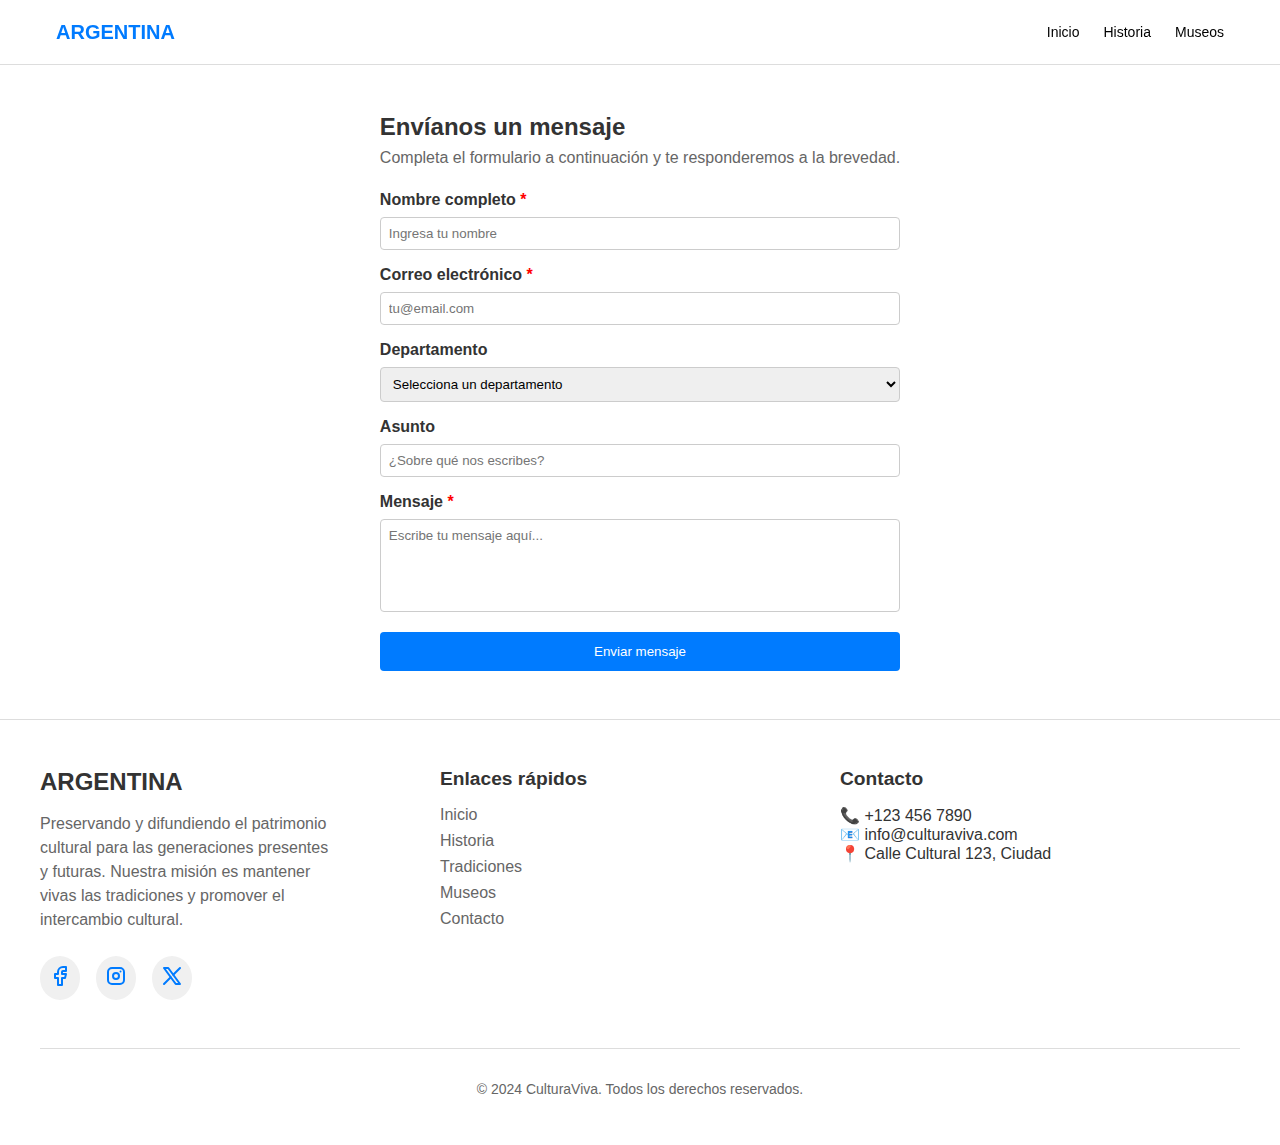
<file: contacto.html>
<!DOCTYPE html>
<html lang="en">
  <head>
    <meta charset="UTF-8" />
    <meta name="viewport" content="width=device-width, initial-scale=1.0" />
    <link rel="stylesheet" href="../css/contacto.css" />
    <link rel="stylesheet" href="../css/style.css" />
    <title>Argentina - Contacto</title>
  </head>
  <body>
    <header class="header">
      <div class="header__container">
        <a class="header__logo" href="/">ARGENTINA</a>
        <nav class="header__nav">
          <a href="/" class="header__nav-link">Inicio</a>
          <a href="/#historia" class="header__nav-link">Historia</a>
          <a href="/museos.html" class="header__nav-link">Museos</a>
        </nav>
      </div>
    </header>
    <main class="main">
      <section class="contact-section">
        <div class="contact-form">
          <div class="card__header">
            <h2 class="card__title">Envíanos un mensaje</h2>
            <p class="card__description">
              Completa el formulario a continuación y te responderemos a la
              brevedad.
            </p>
          </div>
          <div class="card__content">
            <form class="form">
              <div class="form__group">
                <label for="nombre" class="form__label"
                  >Nombre completo <span class="form__required">*</span></label
                >
                <input
                  type="text"
                  id="nombre"
                  name="nombre"
                  class="form__input"
                  placeholder="Ingresa tu nombre"
                />
              </div>

              <div class="form__group">
                <label for="email" class="form__label"
                  >Correo electrónico
                  <span class="form__required">*</span></label
                >
                <input
                  type="email"
                  id="email"
                  name="email"
                  class="form__input"
                  placeholder="tu@email.com"
                />
              </div>

              <div class="form__group">
                <label for="departamento" class="form__label"
                  >Departamento</label
                >
                <select
                  id="departamento"
                  name="departamento"
                  class="form__select"
                >
                  <option value="">Selecciona un departamento</option>
                  <option value="general">Información general</option>
                  <option value="eventos">Eventos culturales</option>
                  <option value="museos">Museos y exposiciones</option>
                  <option value="educacion">Educación y talleres</option>
                  <option value="prensa">Prensa y medios</option>
                </select>
              </div>

              <div class="form__group">
                <label for="asunto" class="form__label">Asunto</label>
                <input
                  type="text"
                  id="asunto"
                  name="asunto"
                  class="form__input"
                  placeholder="¿Sobre qué nos escribes?"
                />
              </div>

              <div class="form__group">
                <label for="mensaje" class="form__label"
                  >Mensaje <span class="form__required">*</span></label
                >
                <textarea
                  id="mensaje"
                  name="mensaje"
                  class="form__textarea"
                  placeholder="Escribe tu mensaje aquí..."
                  rows="5"
                ></textarea>
              </div>

              <button type="submit" class="form__button">Enviar mensaje</button>
            </form>
          </div>
        </div>
      </section>
    </main>
    <footer class="footer">
      <div class="footer__container">
        <div class="footer__grid">
          <div>
            <div class="footer__brand">ARGENTINA</div>
            <p class="footer__description">
              Preservando y difundiendo el patrimonio cultural para las
              generaciones presentes y futuras. Nuestra misión es mantener vivas
              las tradiciones y promover el intercambio cultural.
            </p>
            <div class="footer__social">
              <a class="footer__social-link" href="#"
                ><svg
                  xmlns="http://www.w3.org/2000/svg"
                  viewBox="0 0 24 24"
                  fill="none"
                  stroke="currentColor"
                  stroke-linecap="round"
                  stroke-linejoin="round"
                  width="24"
                  height="24"
                  stroke-width="2"
                >
                  <path
                    d="M7 10v4h3v7h4v-7h3l1 -4h-4v-2a1 1 0 0 1 1 -1h3v-4h-3a5 5 0 0 0 -5 5v2h-3"
                  ></path></svg
              ></a>
              <a class="footer__social-link" href="#"
                ><svg
                  xmlns="http://www.w3.org/2000/svg"
                  viewBox="0 0 24 24"
                  fill="none"
                  stroke="currentColor"
                  stroke-linecap="round"
                  stroke-linejoin="round"
                  width="24"
                  height="24"
                  stroke-width="2"
                >
                  <path
                    d="M4 4m0 4a4 4 0 0 1 4 -4h8a4 4 0 0 1 4 4v8a4 4 0 0 1 -4 4h-8a4 4 0 0 1 -4 -4z"
                  ></path>
                  <path d="M12 12m-3 0a3 3 0 1 0 6 0a3 3 0 1 0 -6 0"></path>
                  <path d="M16.5 7.5l0 .01"></path></svg
              ></a>
              <a class="footer__social-link" href="#"
                ><svg
                  xmlns="http://www.w3.org/2000/svg"
                  viewBox="0 0 24 24"
                  fill="none"
                  stroke="currentColor"
                  stroke-linecap="round"
                  stroke-linejoin="round"
                  width="24"
                  height="24"
                  stroke-width="2"
                >
                  <path d="M4 4l11.733 16h4.267l-11.733 -16z"></path>
                  <path
                    d="M4 20l6.768 -6.768m2.46 -2.46l6.772 -6.772"
                  ></path></svg
              ></a>
            </div>
          </div>
          <div>
            <h3 class="footer__title">Enlaces rápidos</h3>
            <ul class="footer__links">
              <li><a class="footer__link" href="/">Inicio</a></li>
              <li><a class="footer__link" href="/#historia">Historia</a></li>
              <li>
                <a class="footer__link" href="/#tradiciones">Tradiciones</a>
              </li>
              <li><a class="footer__link" href="/museos">Museos</a></li>
              <li><a class="footer__link" href="/contacto">Contacto</a></li>
            </ul>
          </div>
          <div>
            <h3 class="footer__title">Contacto</h3>
            <ul class="footer__contact">
              <li>📞 +123 456 7890</li>
              <li>📧 info@culturaviva.com</li>
              <li>📍 Calle Cultural 123, Ciudad</li>
            </ul>
          </div>
        </div>
        <div class="footer__bottom">
          <p>&copy; 2024 CulturaViva. Todos los derechos reservados.</p>
        </div>
      </div>
    </footer>
  </body>
</html>
</file>
<file: css/contacto.css>
.contact-section {
  padding: 3rem 0;
  display: flex;
  justify-content: center;
  align-items: center;
}

.contact-container {
  max-width: 800px;
  margin: 0 auto;
  padding: 1rem;
}

.contact-grid {
  display: grid;
  gap: 2rem;
}

.card {
  background: white;
  padding: 2rem;
  border-radius: 8px;
  box-shadow: 0 2px 10px rgba(0, 0, 0, 0.1);
}

.card__header {
  margin-bottom: 1.5rem;
}

.card__title {
  font-size: 1.5rem;
  margin-bottom: 0.5rem;
}

.card__description {
  color: #666;
}

.form__group {
  margin-bottom: 1rem;
}

.form__label {
  display: block;
  font-weight: bold;
  margin-bottom: 0.5rem;
}

.form__required {
  color: red;
}

.form__input,
.form__select,
.form__textarea {
  width: 100%;
  padding: 0.5rem;
  border: 1px solid #ccc;
  border-radius: 4px;
}

.form__textarea {
  font-family: Arial, sans-serif;
  resize: none;
}

.form__button {
  display: block;
  width: 100%;
  background: #007bff;
  color: white;
  padding: 0.75rem;
  border: none;
  border-radius: 4px;
  cursor: pointer;
}

.form__button:hover {
  background: #0056b3;
}
</file>
<file: css/style.css>
* {
  margin: 0;
  padding: 0;
  box-sizing: border-box;
}

body {
  font-family: Arial, sans-serif;
  color: #333;
  display: grid;
  min-height: 100dvh;
  grid-template-rows: auto 1fr auto;
}

/* ESTILOS DEL HEADER */
.header {
  position: sticky;
  top: 0;
  z-index: 50;
  width: 100%;
  border-bottom: 1px solid #ddd;
  background: rgba(255, 255, 255, 0.95);
  backdrop-filter: blur(10px);
}

.header__container {
  max-width: 1200px;
  margin: 0 auto;
  display: flex;
  height: 4rem;
  align-items: center;
  justify-content: space-between;
  padding: 0 1rem;
}

.header__logo {
  display: flex;
  align-items: center;
  gap: 0.5rem;
  font-size: 1.25rem;
  font-weight: bold;
  text-decoration: none;
  color: #007bff;
}

.header__nav {
  display: flex;
  gap: 1.5rem;
}

.header__nav-link {
  font-size: 0.875rem;
  font-weight: 500;
  transition: color 0.3s;
  text-decoration: none;
  color: black;
}

.header__nav-link:hover {
  color: #007bff;
}

.header__nav-link--active {
  font-weight: 600;
  color: #007bff;
}

.header__menu-button {
  cursor: pointer;
  display: block;
}

/* ESTILOS DEL CONTENIDO PRINCIPAL */
main {
  background: #fff;
}

.section {
  max-width: 1200px;
  margin: auto;
  padding: 60px 20px;
}

.section__title {
  font-size: 2.25rem;
  margin-top: 1rem;
}

.section__badge {
  display: flex;
  align-items: center;
  justify-content: center;
  gap: 0.2rem;
  padding: 0.3rem 0.5rem;
  background-color: #007bff;
  color: white;
  border-radius: 8px;
  font-size: 0.875rem;
  font-weight: bold;
  letter-spacing: 0.05em;
  width: fit-content;
}

/* ESTILOS DEL HERO */
.hero {
  position: relative;
  color: white;
  background: url("https://images.unsplash.com/photo-1599094792743-7df3e8870800?q=80&w=2058&auto=format&fit=crop&ixlib=rb-4.0.3&ixid=M3wxMjA3fDB8MHxwaG90by1wYWdlfHx8fGVufDB8fHx8fA%3D%3D")
    center/cover no-repeat;
  margin: auto;
  display: flex;
}

.hero__overlay {
  position: absolute;
  top: 0;
  left: 0;
  right: 0;
  bottom: 0;
  background: rgba(0, 0, 0, 0.5);
}

.hero__content {
  position: relative;
  margin: auto;
  padding: 160px 0px;
  display: flex;
  flex-direction: column;
  justify-content: center;
  align-items: center;
  gap: 1rem;
}

.hero__content h1 {
  font-size: 3.75rem;
}

.hero__content p {
  font-size: 1.25rem;
}

.btn {
  display: inline-block;
  padding: 10px 20px;
  text-decoration: none;
  border-radius: 5px;
  font-weight: 600;
}

.btn--primary {
  background-color: #007bff;
  color: white;
}

.btn--outline {
  border: 1px solid white;
  color: white;
}

/* ESTILOS DE SECCION HISTORIA */
.history {
  display: flex;
  gap: 20px;
  margin-top: 2rem;
}

.history__content {
  flex: 1;
  display: flex;
  flex-direction: column;
  justify-content: center;
  gap: 1rem;
}

.history__image {
  aspect-ratio: 4/3;
  border-radius: 10px;
  overflow: hidden;
}

.history__image img {
  width: 100%;
  height: 100%;
  object-position: top;
  object-fit: cover;
}

.history__list {
  list-style: none;
  padding: 0;
  margin-top: 1rem;
}

.history__list-item {
  display: flex;
  align-items: center;
  gap: 0.5rem;
  margin-bottom: 0.5rem;
}

/* ESTILOS DE SECCION TRADICIONES */
.traditions__content {
  display: flex;
  max-width: 48rem;
  margin: auto;
  text-align: center;
  flex-direction: column;
  align-items: center;
  gap: 1rem;
}

.grid {
  margin-top: 3rem;
  display: grid;
  grid-template-columns: repeat(auto-fit, minmax(250px, 1fr));
  gap: 1rem;
  display: grid;
}

.tradition__card {
  border-radius: 0.75rem;
  padding: 1.5rem;
  box-shadow: 0 0 #0000, 0 0 #0000, 0 1px 2px 0 rgb(0, 0, 0, 0.05);
  display: flex;
  flex-direction: column;
  justify-content: space-between;
  gap: 1rem;
}

.tradition__card .card__image {
  height: 12rem;
  overflow: hidden;
  border-radius: 0.5rem;
}

.tradition__card .card__image img {
  width: 100%;
  height: 100%;
  object-fit: cover;
}

.tradition__card .card__title {
  font-size: 1.25rem;
  line-height: 1.75rem;
  font-weight: 700;
}

.tradition__card.card__description {
  line-height: 1.5rem;
  color: #71717a;
}

.gallery img {
  width: 100%;
  height: 100%;
  border-radius: 10px;
}

/* ESTILOS DEL FOOTER */
.footer {
  border-top: 1px solid #ddd;
  padding: 3rem 0;
}

.footer__container {
  max-width: 1200px;
  margin: 0 auto;
}

.footer__grid {
  display: grid;
  grid-template-columns: repeat(auto-fit, minmax(200px, 1fr));
}

.footer__brand {
  display: flex;
  align-items: center;
  gap: 0.5rem;
  font-size: 1.5rem;
  font-weight: bold;
}

.footer__description {
  margin-top: 1rem;
  color: #666;
  max-width: 300px;
  line-height: 1.5rem;
}

.footer__social {
  margin-top: 1.5rem;
  display: flex;
  gap: 1rem;
}

.footer__social-link {
  color: #007bff;
  padding: 0.5rem;
  background: #f0f0f0;
  border-radius: 50%;
  text-align: center;
}

.footer__links,
.footer__contact {
  list-style: none;
  padding: 0;
}

.footer__links li {
  margin-bottom: 0.5rem;
}

.footer__link {
  text-decoration: none;
  color: #666;
  margin-top: 4rem;
}

.footer__title {
  font-weight: bold;
  font-size: 1.2rem;
  margin-bottom: 1rem;
}

.footer__bottom {
  margin-top: 3rem;
  padding-top: 2rem;
  border-top: 1px solid #ddd;
  text-align: center;
  font-size: 0.875rem;
  color: #666;
}
</file>
